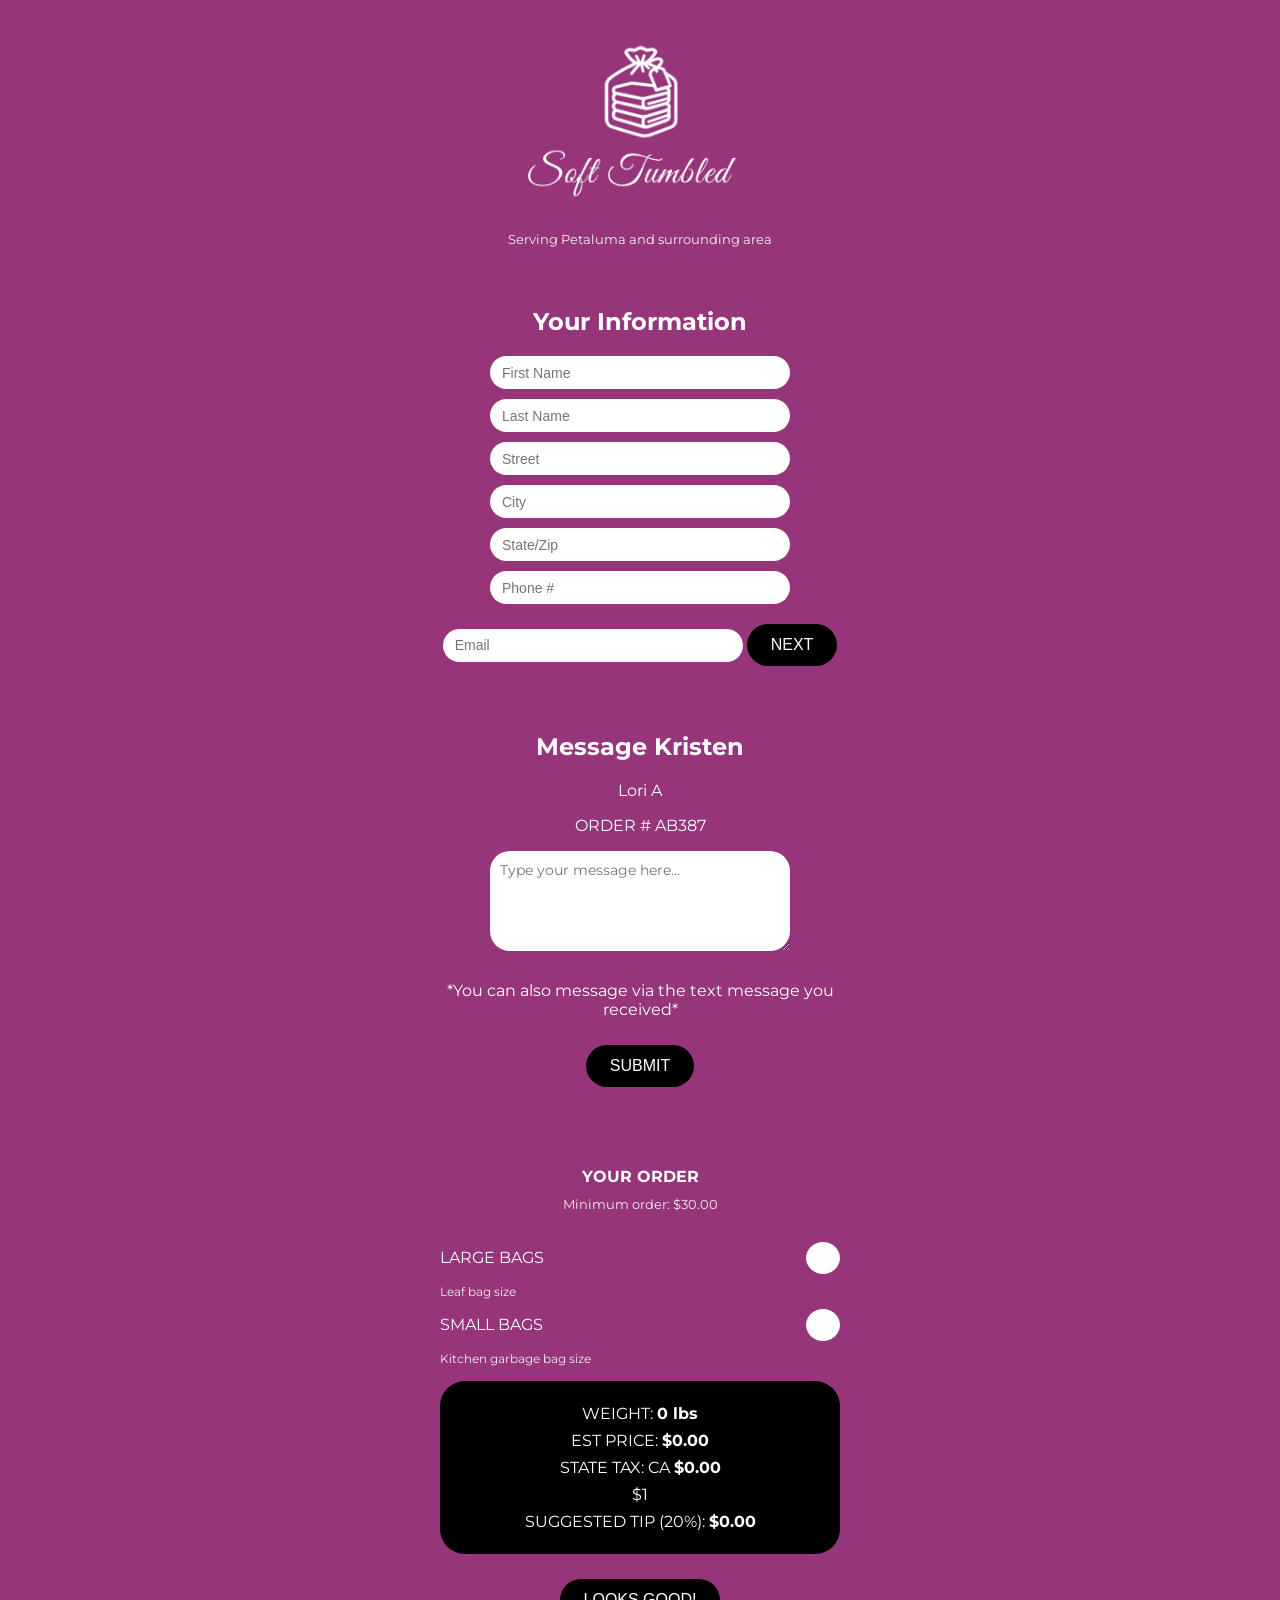
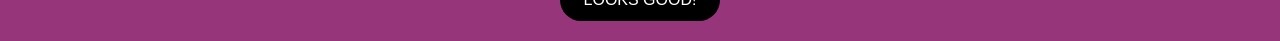
<file: index.html>
<!DOCTYPE html>
<html lang="en">
<head>
  <meta charset="UTF-8" />
  <meta name="viewport" content="width=device-width, initial-scale=1.0"/>
  <title>Lovingly Laundered - Order</title>
  <link href="https://fonts.googleapis.com/css2?family=Montserrat:wght@400;700&display=swap" rel="stylesheet">
  <link rel="stylesheet" href="style.css?v=1.4" />
</head>
<body>
  <div class="container">
    <img src="Logo Text White.png" alt="Logo" class="logo" />
    <p class="note">Serving Petaluma and surrounding area</p>

    <!-- Customer Info Section -->
    <div class="info-box">
      <h2>Your Information</h2>
      <input type="text" class="input input-120" placeholder="First Name" />
      <input type="text" class="input input-120" placeholder="Last Name" />
      <input type="text" class="input input-240" placeholder="Street" />
      <input type="text" class="input input-240" placeholder="City" />
      <input type="text" class="input input-120" placeholder="State/Zip" />
      <input type="tel" class="input input-240" placeholder="Phone #" />
      <input type="email" class="input input-240" placeholder="Email" />
      <button class="btn">NEXT</button>
    </div>

    <!-- Messaging Section -->
    <div class="info-box message-box">
      <h2>Message Kristen</h2>
      <p>Lori A</p>
      <p>ORDER # AB387</p>
      <textarea placeholder="Type your message here..." class="messagebox"></textarea>
      <p class="small-text">*You can also message via the text message you received*</p>
      <button class="btn">SUBMIT</button>
    </div>
  </div>

<!-- ============================== -->
<!-- Customer Ordering Section v1.2 -->
<!-- ============================== -->

<!-- === HTML (ORDER SECTION ONLY) === -->
<div class="container-ordering">
  <div class="section-title">Your Order</div>
  <div class="min-order">Minimum order: $30.00</div>

  <div class="input-row">
    <span>LARGE BAGS</span>
    <div class="custom-select">
      <input id="largeBags" type="text" readonly />
    </div>
  </div>
  <div class="input-desc">Leaf bag size</div>

  <div class="input-row">
    <span>SMALL BAGS</span>
    <div class="custom-select">
      <input id="smallBags" type="text" readonly />
    </div>
  </div>
  <div class="input-desc">Kitchen garbage bag size</div>

  <!-- Removed stateInput field -->

  <div class="fee-box">
    <div class="fee-line">WEIGHT: <strong id="weightDisplay">0 lbs</strong></div>
    <div class="fee-line">EST PRICE: <strong id="priceDisplay">$0.00</strong></div>
    <div class="fee-line" id="taxLine">STATE TAX: <span id="taxState">CA</span> <strong id="taxDisplay">$0.00</strong></div>
    $1
    <div class="fee-line">SUGGESTED TIP (20%): <strong id="tipDisplay">$0.00</strong></div>
    <div class="fee-line" id="minOrderMessage" style="color: #FFCCCC; font-size: 13px; display: none;">We are sorry, our minimum order is $30</div>
  </div>
  <button class="btn" id="submitOrder">Looks Good!</button>
</div>
  <script src="script.js?v=1.4"></script>
</body>
</html>
</file>
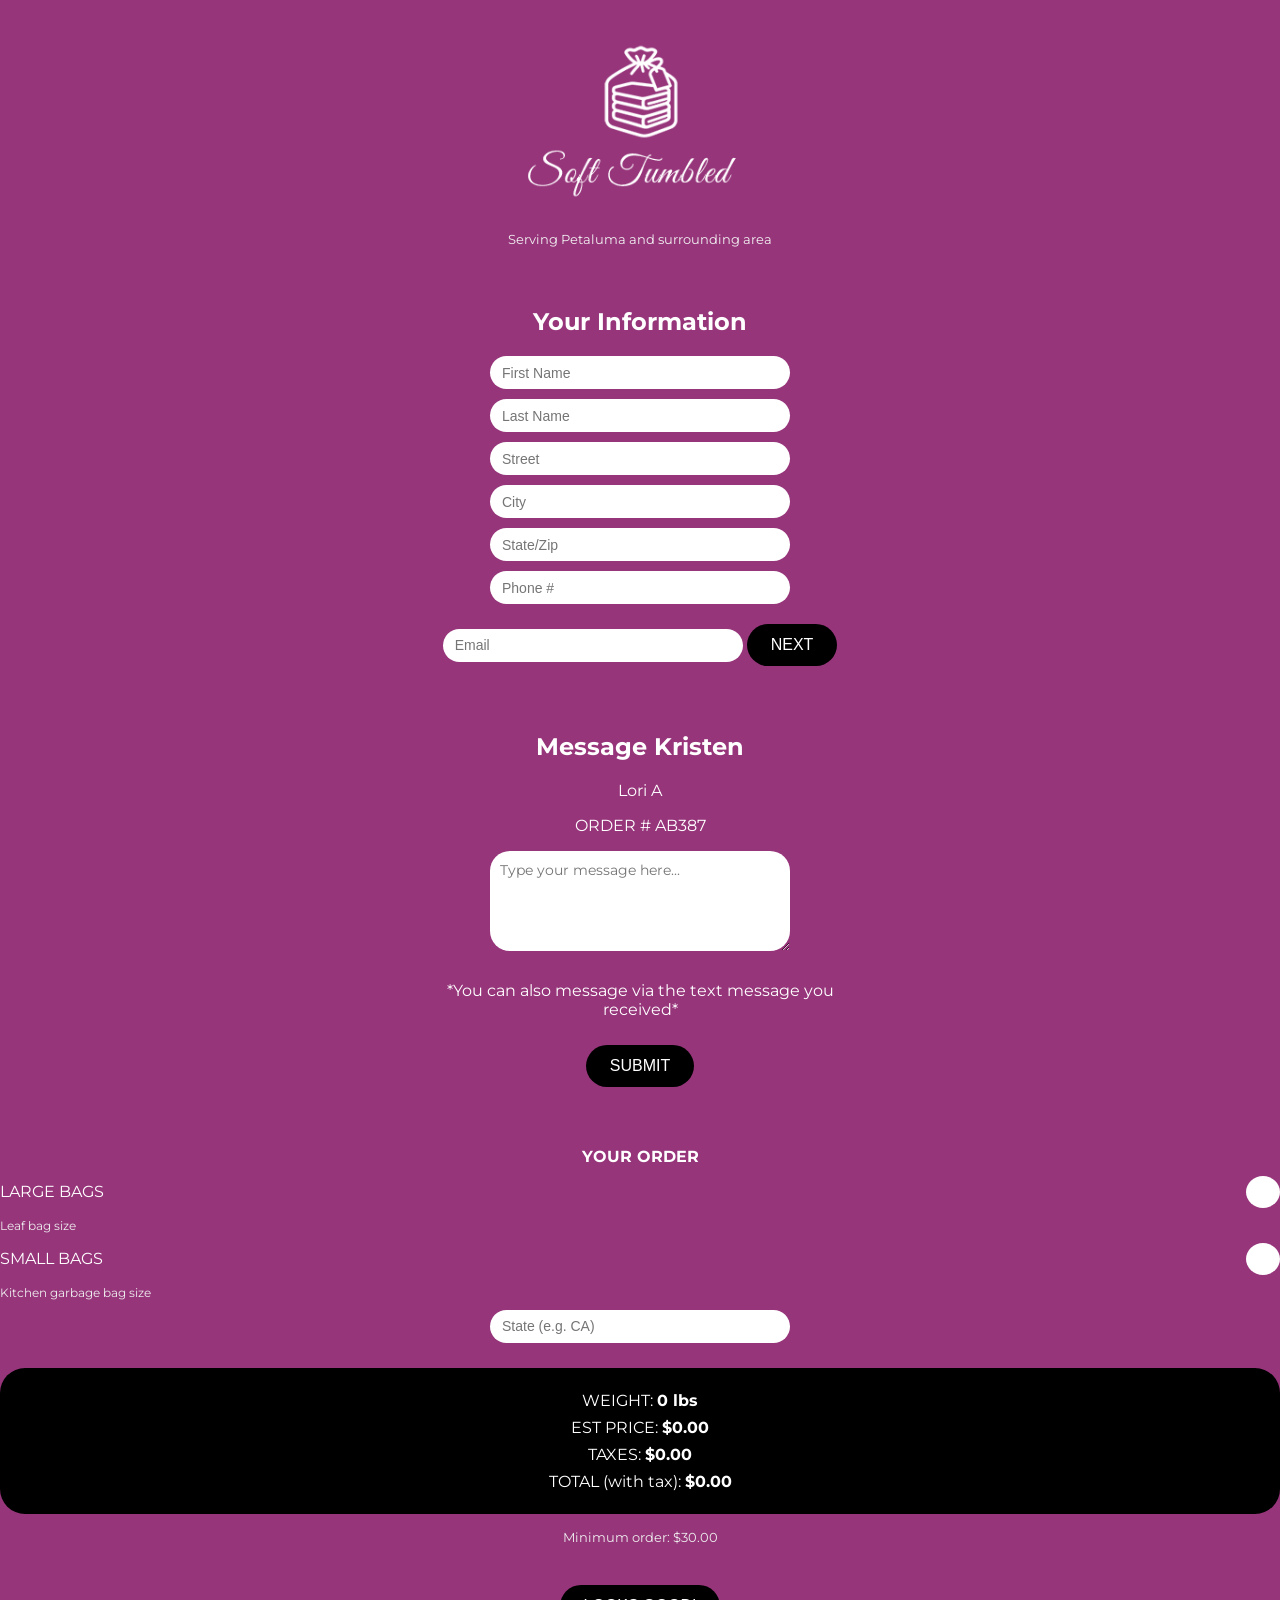
<file: temp.html>
<!DOCTYPE html>
<html lang="en">
<head>
  <meta charset="UTF-8" />
  <meta name="viewport" content="width=device-width, initial-scale=1.0"/>
  <title>Lovingly Laundered - Order</title>
  <link href="https://fonts.googleapis.com/css2?family=Montserrat:wght@400;700&display=swap" rel="stylesheet">
  <link rel="stylesheet" href="style.css?v=1.11" />
<script src="script.js?v=1.11"></script>
</head>
<body>
  <div class="container">
    <img src="Logo Text White.png" alt="Logo" class="logo" />
    <p class="note">Serving Petaluma and surrounding area</p>
      <!-- Order Information -->
      <div class="info-box">
        <h2>Your Information</h2>
        <input type="text" class="input input-120" placeholder="First Name" />
        <input type="text" class="input input-120" placeholder="Last Name" />
        <input type="text" class="input input-240" placeholder="Street" />
        <input type="text" class="input input-240" placeholder="City" />
        <input type="text" class="input input-120" placeholder="State/Zip" />
        <input type="tel" class="input input-240" placeholder="Phone #" />
        <input type="email" class="input input-240" placeholder="Email" />
        <button class="btn">NEXT</button>
      </div>

      <!-- Message Box -->
      <div class="info-box message-box">
        <h2>Message Kristen</h2>
        <p>Lori A</p>
        <p>ORDER # AB387</p>
        <textarea placeholder="Type your message here..." class="messagebox"></textarea>
        <p class="small-text">*You can also message via the text message you received*</p>
        <button class="btn">SUBMIT</button>
      </div>
    </div>
  </div>

    <div class="section-title">Your Order</div>

    <div class="input-row">
      <span>LARGE BAGS</span>
      <div class="custom-select">
        <input id="largeBags" type="text" readonly />
      </div>
    </div>
    <div class="input-desc">Leaf bag size</div>

    <div class="input-row">
      <span>SMALL BAGS</span>
      <div class="custom-select">
        <input id="smallBags" type="text" readonly />
      </div>
    </div>
    <div class="input-desc">Kitchen garbage bag size</div>

    <input type="text" id="stateInput" placeholder="State (e.g. CA)" class="input input-120" />

    <div class="fee-box">
      <div class="fee-line">WEIGHT: <strong id="weightDisplay">0 lbs</strong></div>
      <div class="fee-line">EST PRICE: <strong id="priceDisplay">$0.00</strong></div>
      <div class="fee-line">TAXES: <strong id="taxDisplay">$0.00</strong></div>
      <div class="fee-line">TOTAL (with tax): <strong id="totalDisplay">$0.00</strong></div>
    </div>

    <div class="min-order">Minimum order: $30.00</div>
    <button class="btn">Looks Good!</button>
  </div>
</body>
</html>
</file>
<file: style.css>
/* === Global === */
body {
  margin: 0;
  font-family: 'Montserrat', sans-serif;
  background-color: #97357B;
  color: white;
  text-align: center;
}

.container {
  max-width: 400px;
  margin: 0 auto;
  padding: 20px;
}

.logo {
  width: 280px;
  margin: 20px auto 10px;
}

.note {
  font-size: 13px;
  color: #f2f2f2;
  margin-bottom: 20px;
}

/* === Section Titles === */
.section-title {
  font-size: 16px;
  margin: 20px 0 10px;
  text-transform: uppercase;
  font-weight: bold;
}

/* === Inputs === */
.input {
  height: 33px;
  border: none;
  background: white;
  color: #97357B;
  border-radius: 25px;
  padding: 0 12px;
  font-size: 14px;
  margin-bottom: 10px;
  box-sizing: border-box;
}

.input-120 {
  width: 300px;
}

.input-240 {
  width: 300px;
}

.input-row {
  display: flex;
  align-items: center;
  justify-content: space-between;
  margin: 10px 0;
}

.input-desc {
  font-size: 12px;
  text-align: left;
  color: #eee;
  margin-bottom: 10px;
}

/* === Custom Select === */
.custom-select {
  position: relative;
}

.custom-select input {
  height: 30px;
  width: 30px;
  text-align: center;
  border-radius: 50%;
  border: none;
  background: white;
  color: #97357B;
  font-weight: bold;
  cursor: pointer;
}

/* Dropdown Container */
.custom-select-dropdown {
  position: absolute;
  top: -2px;
  display: flex;
  gap: 5px;
  padding: 4px 4px;
  border-radius: 30px;
  background-color: transparent;
  z-index: 9999;
}

/* Positioning Overrides */
.dropdown-position-large {
  left: -180px;
}

.dropdown-position-small {
  left: -275px;
}

/* Dropdown Bubbles */
.custom-select-dropdown div {
  padding: 4px 10px;
  background-color: white;
  color: #97357B;
  border-radius: 25px;
  cursor: pointer;
  transition: transform 0.2s ease;
  font-size: 15px;
}

.custom-select-dropdown div:hover {
  transform: scale(1.1);
  background-color: #f3e7f0;
}

/* === Fee Box === */
.fee-box {
  background: black;
  color: white;
  border-radius: 25px;
  padding: 15px;
  margin: 15px 0;
}

.fee-line {
  font-size: 16px;
  margin: 8px 0;
}

.min-order {
  font-size: 13px;
  color: #eee;
  margin-bottom: 30px;
}

/* === Button === */
.btn {
  background: black;
  color: white;
  padding: 12px 24px;
  border: none;
  border-radius: 25px;
  font-size: 16px;
  cursor: pointer;
  text-transform: uppercase;
  margin-top: 10px;
}

.btn:hover {
  background: #222;
}

/* === Message Area === */
.messagebox {
  width: 300px;
  height: 100px;
  resize: vertical;
  padding: 10px;
  font-size: 14px;
  font-family: 'Montserrat', sans-serif;
  border-radius: 20px;
  border: none;
  box-sizing: border-box;
  background-color: white;
  color: #97357B;
  margin-bottom: 10px;
}

.info-box {
  padding: 20px 0;
}

/* === Container for Order Section === */
.container-ordering {
  max-width: 400px;
  margin: 0 auto;
  padding: 20px 40px;
}
</file>
